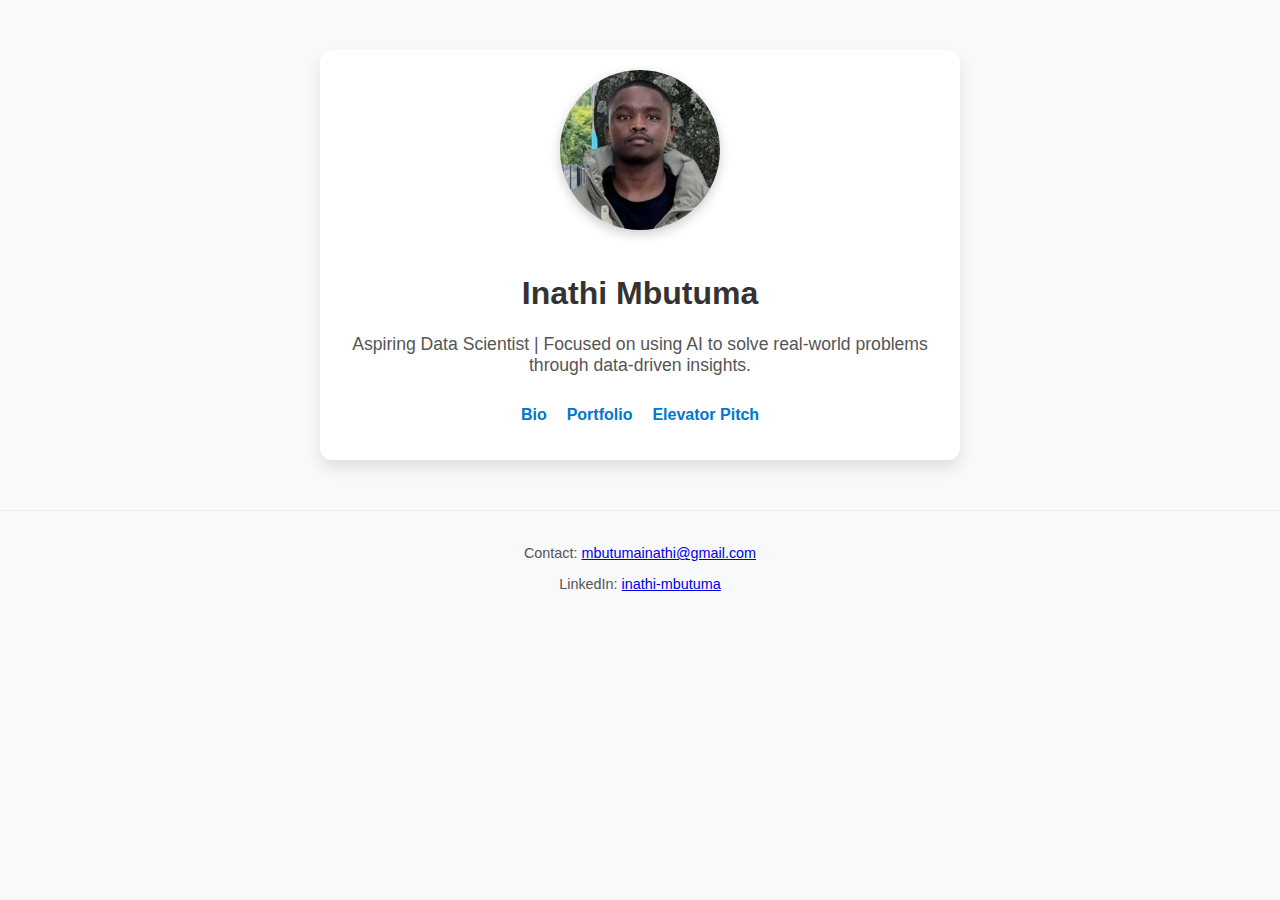
<file: index.html>
<!DOCTYPE html>
<html lang="en">
<head>
  <meta charset="UTF-8">
  <title>Inathi Mbutuma</title>
  <link rel="stylesheet" href="style.css">
</head>
<body>
  <div class="container">
    <img src="profile.jpg" alt="Inathi Mbutuma" class="profile-pic">
    <h1>Inathi Mbutuma</h1>
    <p class="tagline">Aspiring Data Scientist | Focused on using AI to solve real-world problems through data-driven insights.</p>

    <nav>
      <ul>
        <li><a href="bio.html">Bio</a></li>
        <li><a href="portfolio.html">Portfolio</a></li>
        <li><a href="elevator.html">Elevator Pitch</a></li>
      </ul>
    </nav>
  </div>
  <footer style="margin-top: 40px; padding-top: 20px; border-top: 1px solid #eee; font-size: 0.9em; color: #555;">
  <p>Contact: <a href="mailto:mbutumainathi@gmail.com">mbutumainathi@gmail.com</a></p>
  <p>LinkedIn: <a href="https://www.linkedin.com/in/inathi-mbutuma-611077198" target="_blank">inathi-mbutuma</a></p>
</footer>
</body>
</html>
</file>
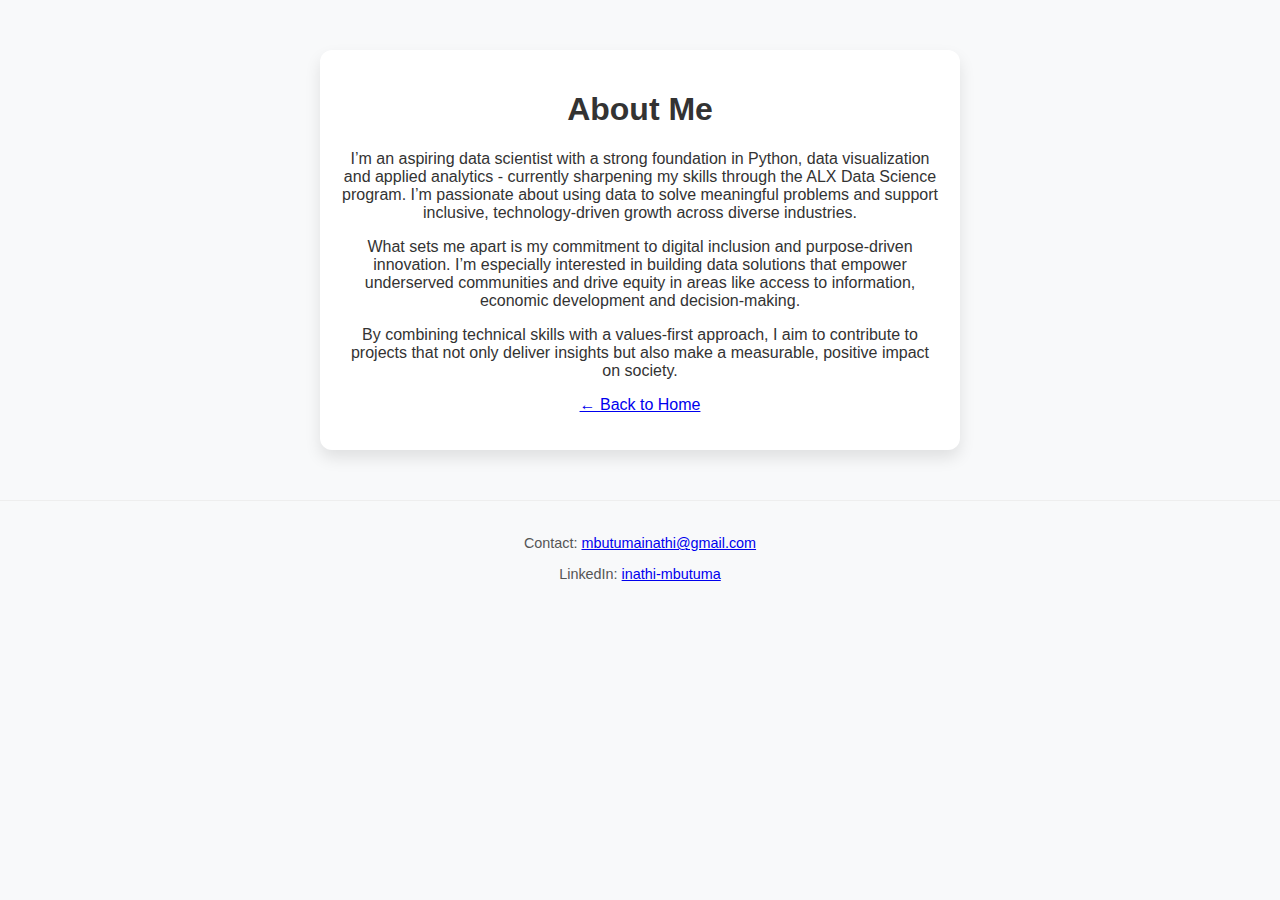
<file: bio.html>
<!DOCTYPE html>
<html lang="en">
<head>
  <meta charset="UTF-8">
  <title>About Me – Inathi Mbutuma</title>
  <link rel="stylesheet" href="style.css">
</head>
<body>
  <div class="container">
    <h1>About Me</h1>

    <p>
      I’m an aspiring data scientist with a strong foundation in Python, data visualization and applied analytics - currently sharpening my skills through the ALX Data Science program. 
      I’m passionate about using data to solve meaningful problems and support inclusive, technology-driven growth across diverse industries.
    </p>

    <p>
      What sets me apart is my commitment to digital inclusion and purpose-driven innovation. I’m especially interested in building data solutions that empower underserved communities 
      and drive equity in areas like access to information, economic development and decision-making.
    </p>

    <p>
      By combining technical skills with a values-first approach, I aim to contribute to projects that not only deliver insights but also make a measurable, positive impact on society.
    </p>

    <p><a href="index.html">← Back to Home</a></p>
  </div>
  <footer style="margin-top: 40px; padding-top: 20px; border-top: 1px solid #eee; font-size: 0.9em; color: #555;">
    <p>Contact: <a href="mailto:mbutumainathi@gmail.com">mbutumainathi@gmail.com</a></p>
    <p>LinkedIn: <a href="https://www.linkedin.com/in/inathi-mbutuma-611077198" target="_blank">inathi-mbutuma</a></p>
  </footer>
</body>
</html>
</file>
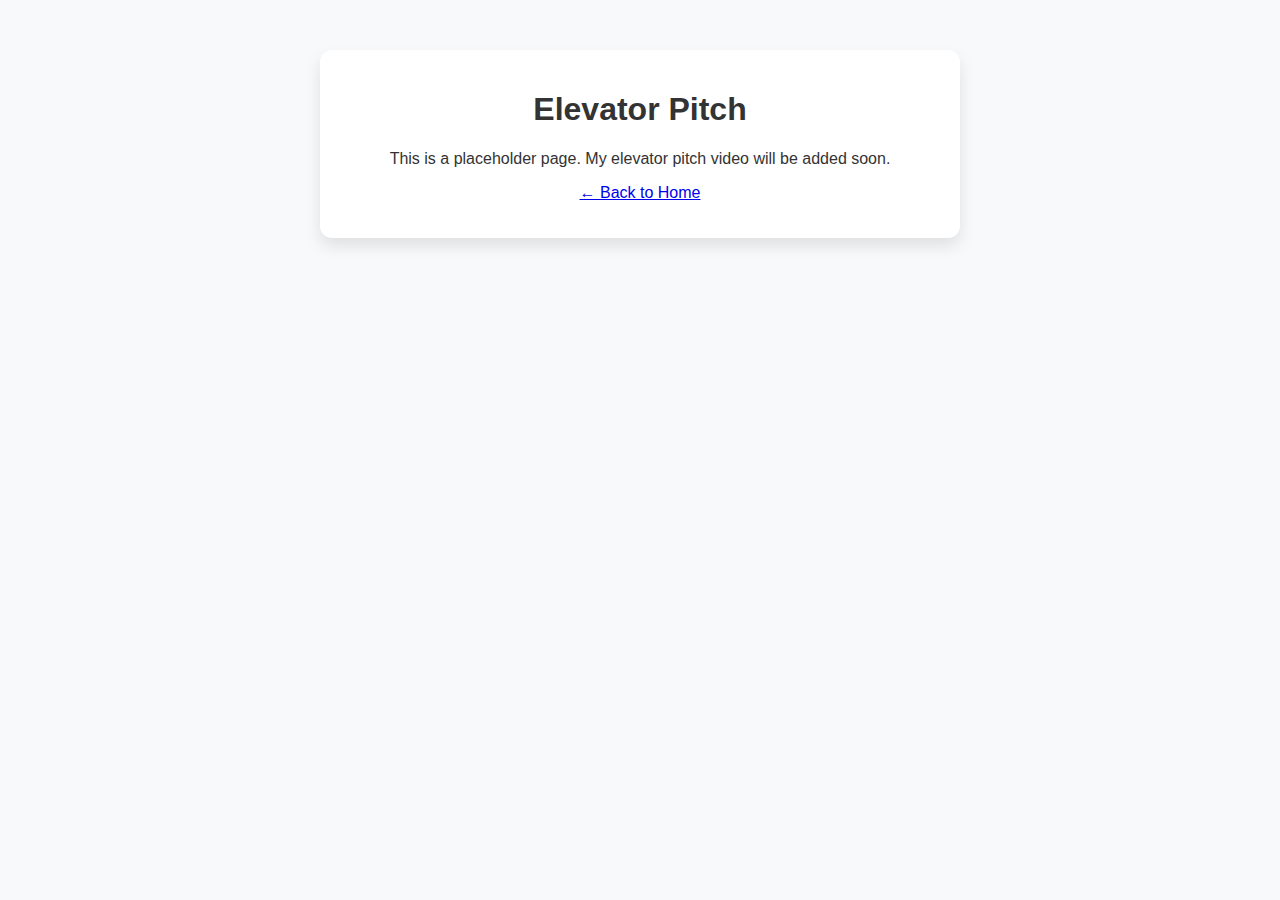
<file: elevator.html>
<!DOCTYPE html>
<html lang="en">
<head>
  <meta charset="UTF-8">
  <title>Elevator Pitch – Inathi Mbutuma</title>
  <link rel="stylesheet" href="style.css">
</head>
<body>
  <div class="container">
    <h1>Elevator Pitch</h1>
    <p>This is a placeholder page. My elevator pitch video will be added soon.</p>
    <p><a href="index.html">← Back to Home</a></p>
  </div>
</body>
</html>
</file>
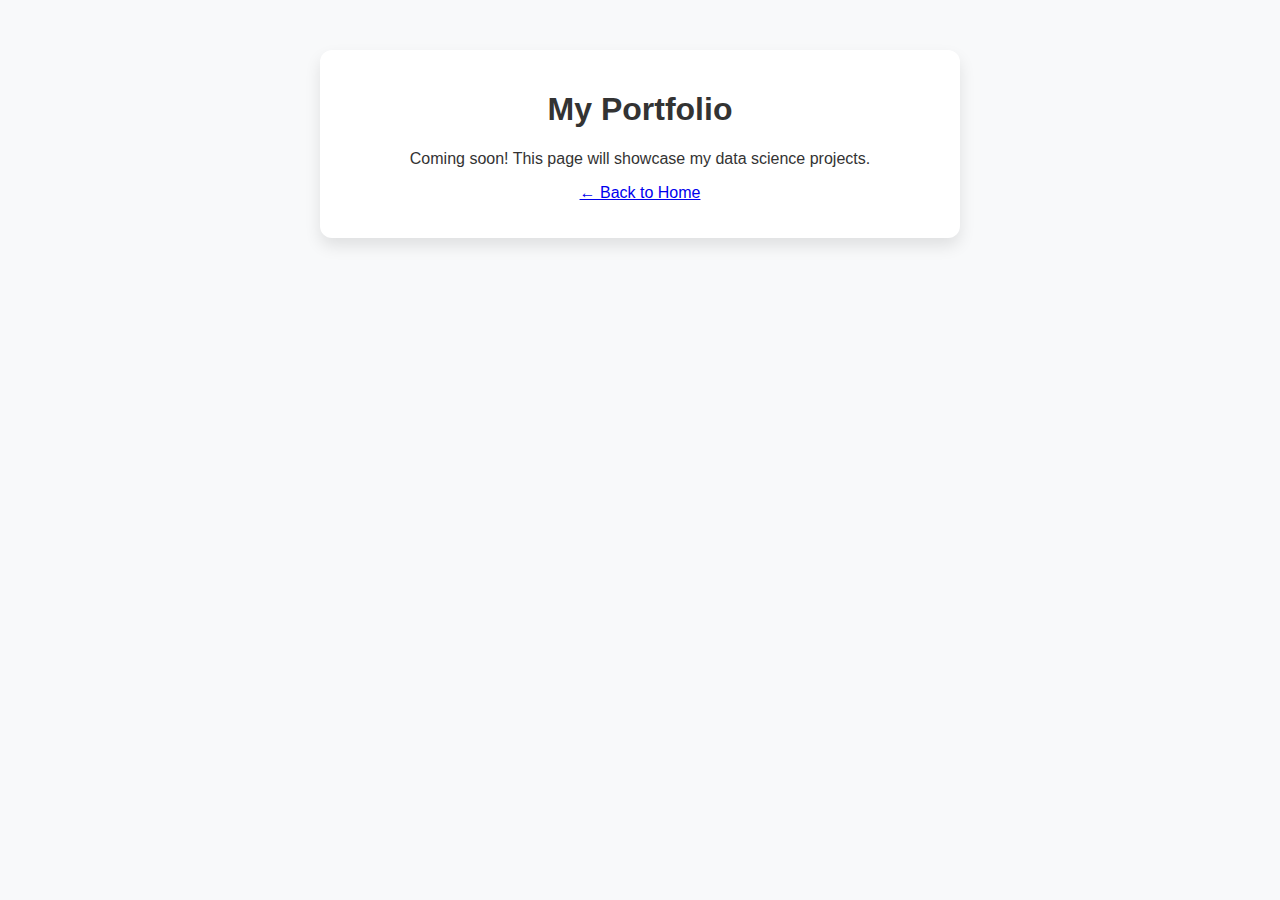
<file: portfolio.html>
<!DOCTYPE html>
<html lang="en">
<head>
  <meta charset="UTF-8">
  <title>Portfolio – Inathi Mbutuma</title>
  <link rel="stylesheet" href="style.css">
</head>
<body>
  <div class="container">
    <h1>My Portfolio</h1>
    <p>Coming soon! This page will showcase my data science projects.</p>
    <p><a href="index.html">← Back to Home</a></p>
  </div>
</body>
</html>
</file>
<file: style.css>
body {
  margin: 0;
  font-family: 'Segoe UI', sans-serif;
  background: #f8f9fa;
  color: #333;
  text-align: center;
}

.container {
  max-width: 600px;
  margin: 50px auto;
  padding: 20px;
  background: #ffffff;
  border-radius: 12px;
  box-shadow: 0 8px 16px rgba(0,0,0,0.1);
}

.profile-pic {
  width: 160px;
  height: 160px;
  object-fit: cover;
  border-radius: 50%;
  box-shadow: 0 4px 12px rgba(0,0,0,0.2);
  margin-bottom: 20px;
}

.tagline {
  font-size: 1.1rem;
  color: #555;
  margin-bottom: 30px;
}

nav ul {
  list-style: none;
  padding: 0;
  display: flex;
  justify-content: center;
  gap: 20px;
}

nav ul li a {
  text-decoration: none;
  color: #0077cc;
  font-weight: bold;
}

nav ul li a:hover {
  text-decoration: underline;
}
</file>
